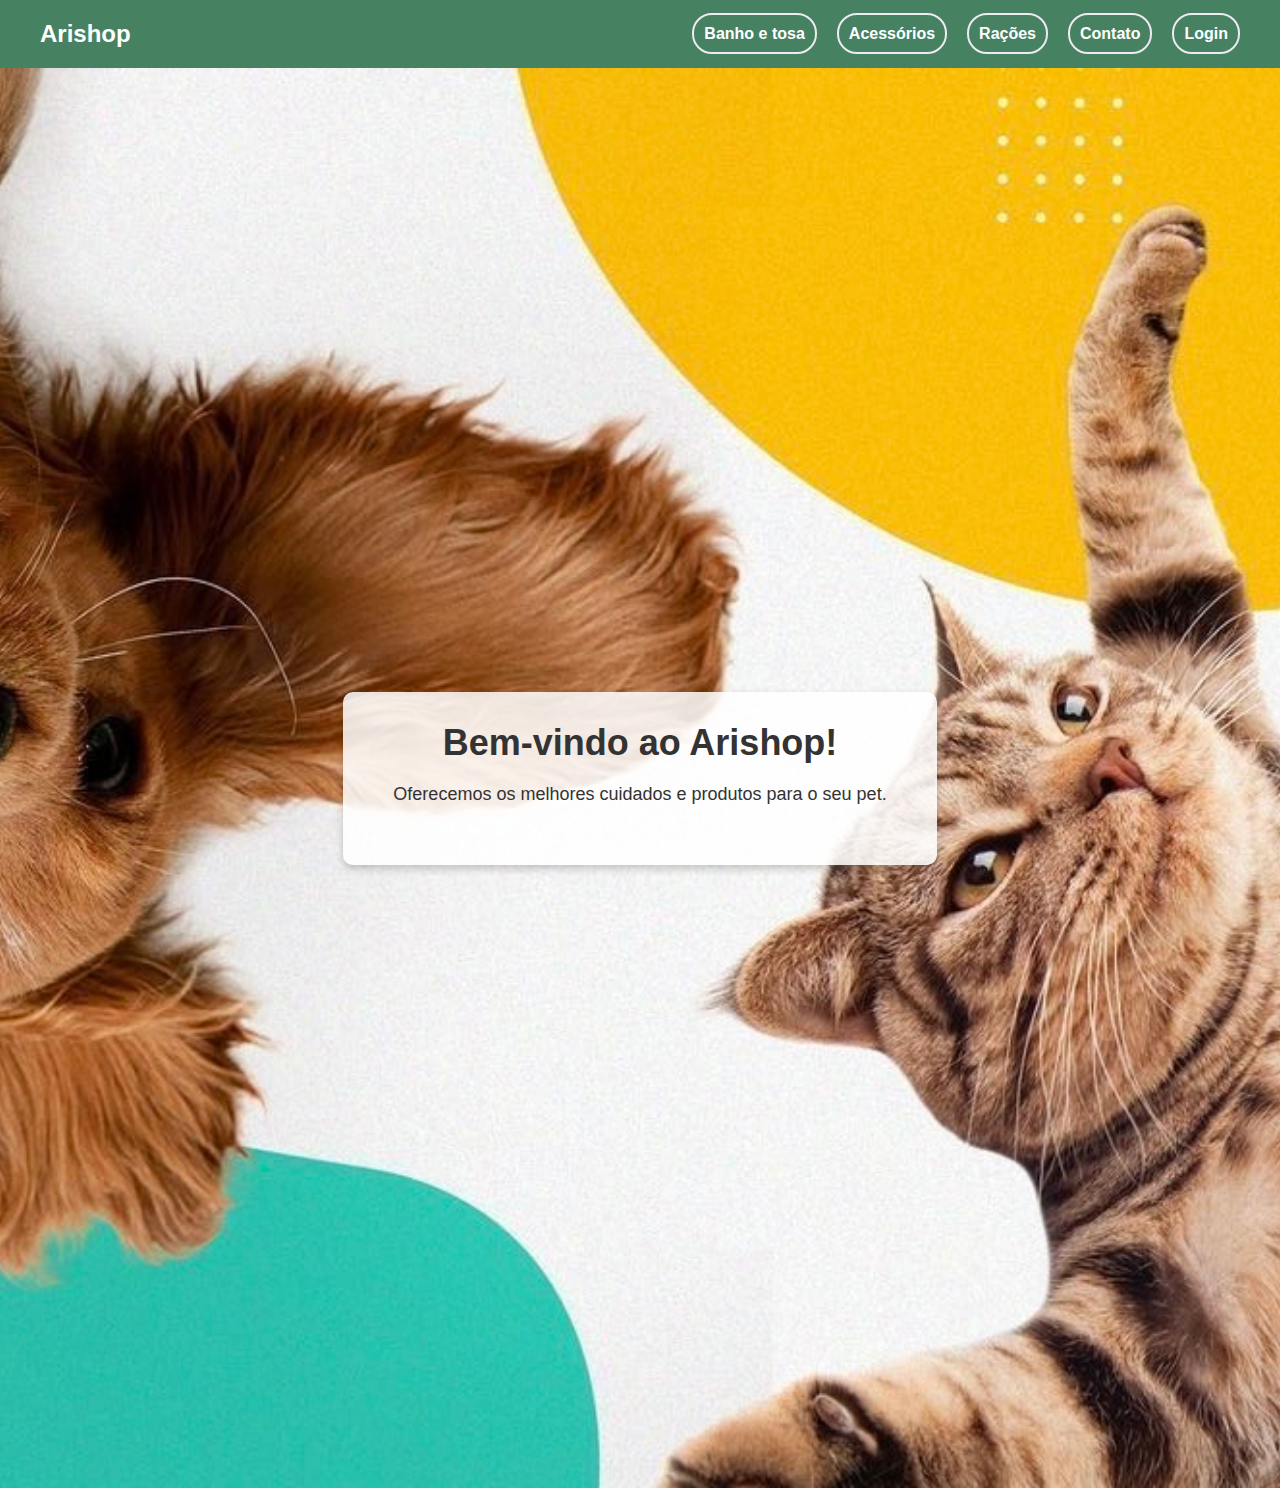
<file: index.html>
<!DOCTYPE html>
<html lang="pt-BR">
<head>
    <meta charset="UTF-8">
    <meta name="viewport" content="width=device-width, initial-scale=1.0">
    <title>Arishop - Página Inicial</title>
    <link rel="stylesheet" href="style03.css">
</head>
<body >

    <!-- Cabeçalho -->
    <header>
        <div class="logo">Arishop</div>
        <nav>
            <ul>
                <li><a href="index04.html" id="agenda-btn">Banho e tosa</a></li>
                <li><a href="index06.html" id="acessorio-btn">Acessórios</a></li>
                <li><a href="index07.html" id="racoes-btn">Rações</a></li>
                <li><a href="index05.html" id="faleconosco-btn">Contato</a></li>
                <li><a href="index01.html" id="Login-btn">Login</a></li>
            </ul>
        </nav>
    </header>

    <!-- Seção Principal -->
    <main class="main-content">
        <section class="welcome-section">
            <h1>Bem-vindo ao Arishop!</h1>
            <p>Oferecemos os melhores cuidados e produtos para o seu pet.</p>
        </section>
    </main>

   

</body>
</html>
</file>
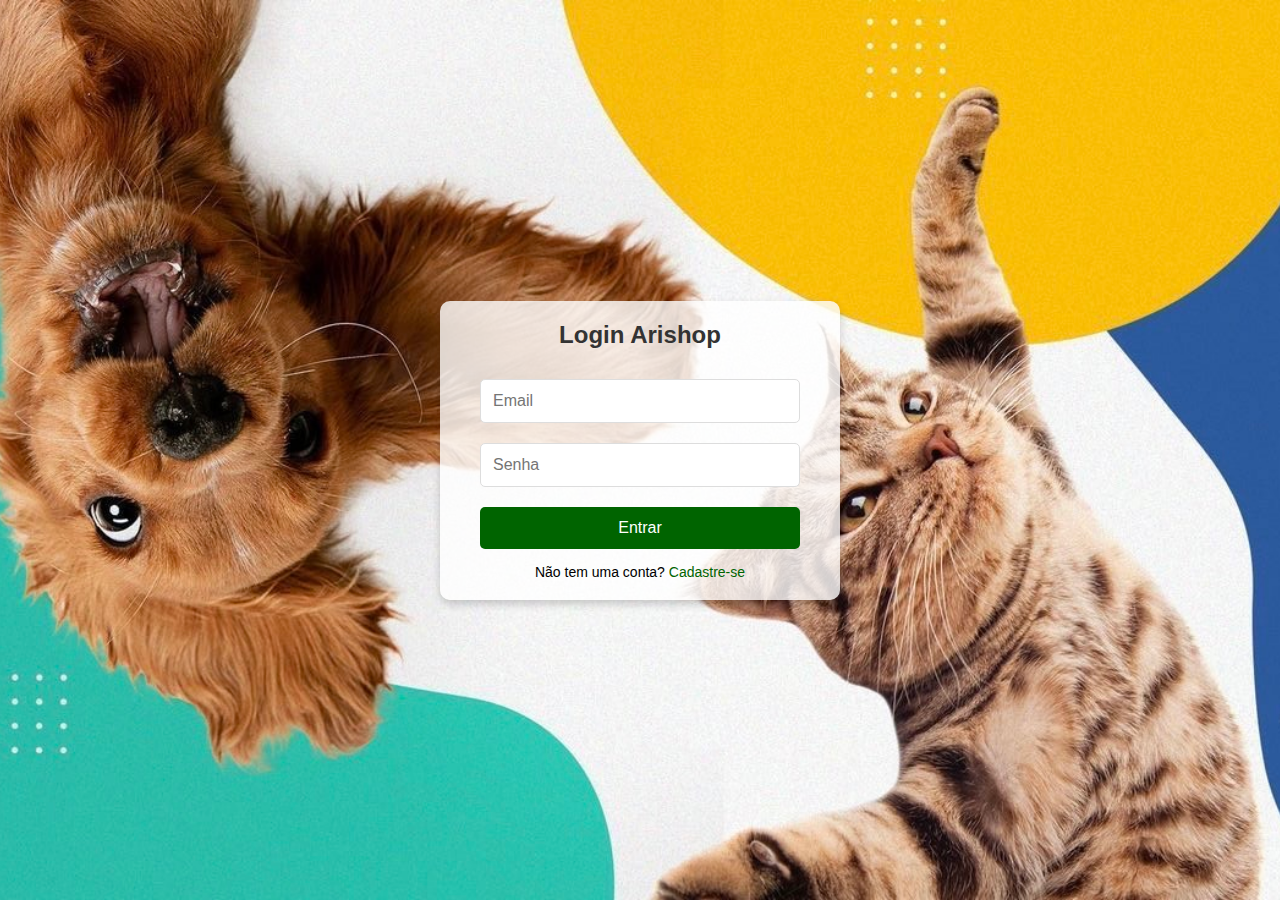
<file: index01.html>
<!DOCTYPE html>
<html lang="pt-BR">
<head>
    <meta charset="UTF-8">
    <meta name="viewport" content="width=device-width, initial-scale=1.0">
    <title>Login - Arishop</title>
    <link rel="stylesheet" href= "style01.css">
    
</head>
<body class="bg-image"> 
    <div class="login-container">
        <h1>Login Arishop</h1>
        <form action="index.html">
            <input type="email" placeholder="Email" required>
            <input type="password" placeholder="Senha" required>
            <button type="submit">Entrar</button>
        </form>
        <p class="register-link">Não tem uma conta? <a href="index02.html">Cadastre-se</a></p>
        
    </div>
    
</body>
</html>
</file>
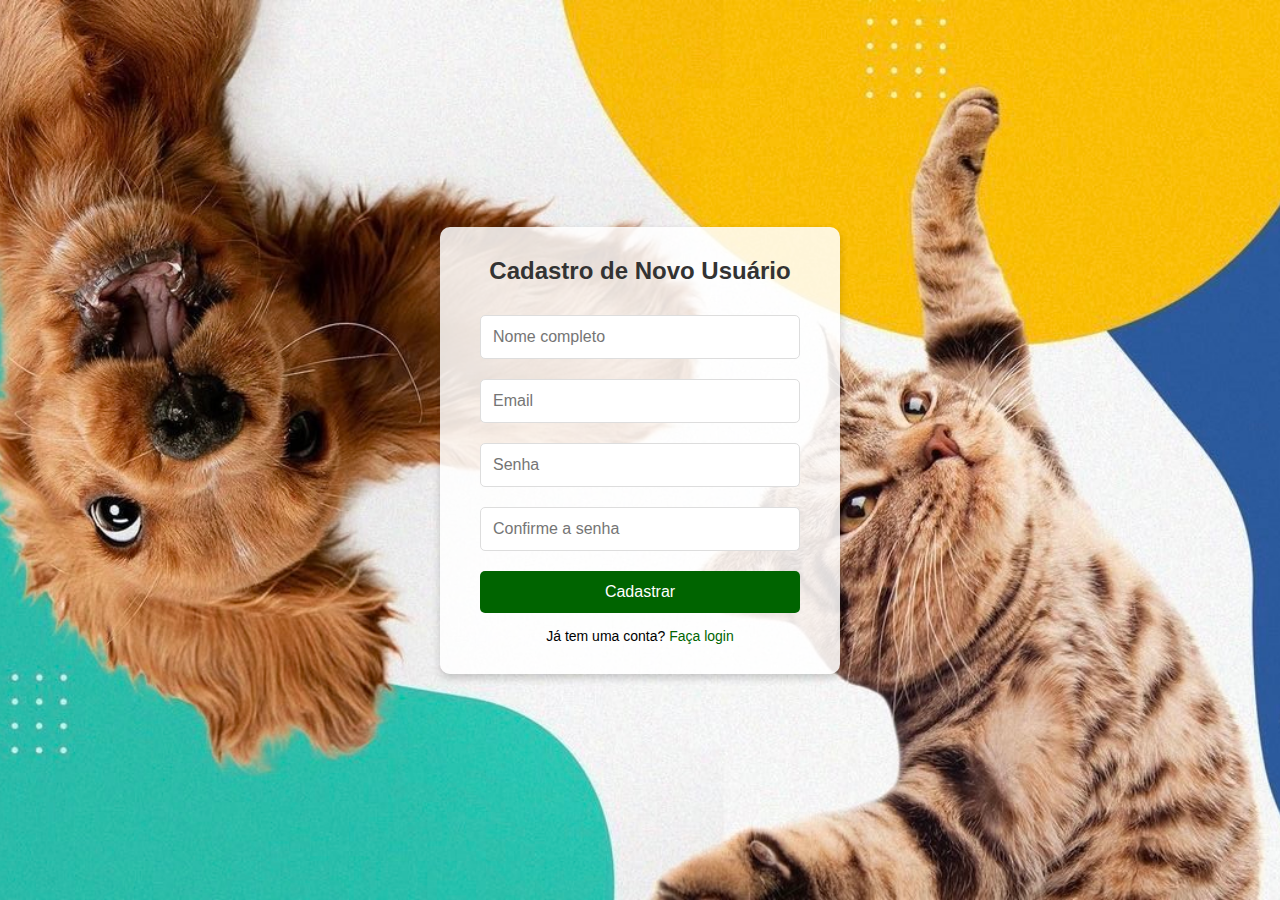
<file: index02.html>
<!DOCTYPE html>
<html lang="pt-BR">
<head>
    <meta charset="UTF-8">
    <meta name="viewport" content="width=device-width, initial-scale=1.0">
    <title>Cadastro Novo Usuário - Pet Arishop</title>
    <link rel="stylesheet" href="style02.css">
</head>
<body class="bg-image">
    <div class="register-container">
        <h1>Cadastro de Novo Usuário</h1>
        <form>
            <input type="text" placeholder="Nome completo" required>
            <input type="email" placeholder="Email" required>
            <input type="password" placeholder="Senha" required>
            <input type="password" placeholder="Confirme a senha" required>
            <button type="submit">Cadastrar <a href="index.html"></a></button>
        </form>
        <p class="login-link">Já tem uma conta? <a href="index01.html">Faça login</a></p>
    </div>
</body>
</html>
</file>
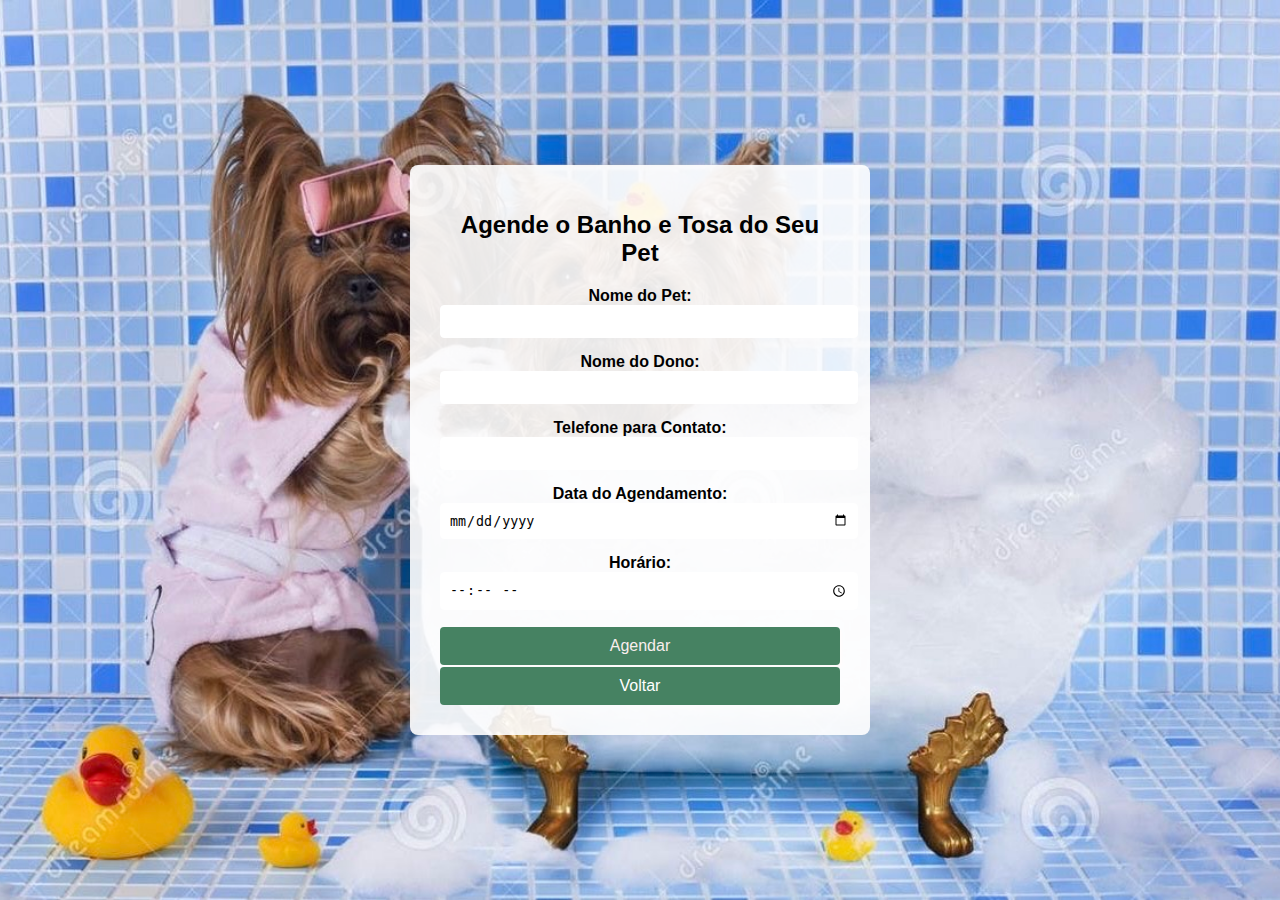
<file: index04.html>
<!DOCTYPE html>
<html lang="pt-br">
<head>
    <meta charset="utf-8">
    <meta name="viewport" content="width=device-width, initial-scale=1.0">
    <title>Agendamento de Banho e Tosa</title>
    <link rel="stylesheet" href="style04.css">
</head>
<body>
    

    <div class="container">
        <h1>Agende o Banho e Tosa do Seu Pet</h1>
        
        <form action="/agendar" method="POST" >
            <label for="nome">Nome do Pet:</label>
            <input type="text" id="nome" name="nome" required>
            
            <label for="dono">Nome do Dono:</label>
            <input type="text" id="dono" name="dono" required>

            <label for="telefone">Telefone para Contato:</label>
            <input type="tel" id="telefone" name="telefone" required>

            <label for="data">Data do Agendamento:</label>
            <input type="date" id="data" name="data" required>

            <label for="hora">Horário:</label>
            <input type="time" id="hora" name="hora" required>

        </form>
        <a href="index.html"> <button id="btnAgendar">Agendar</button> </a>
        <a href="index.html"><button id="btnVoltarInicio">Voltar</button></a>
    </div>
</body>
</html>
</file>
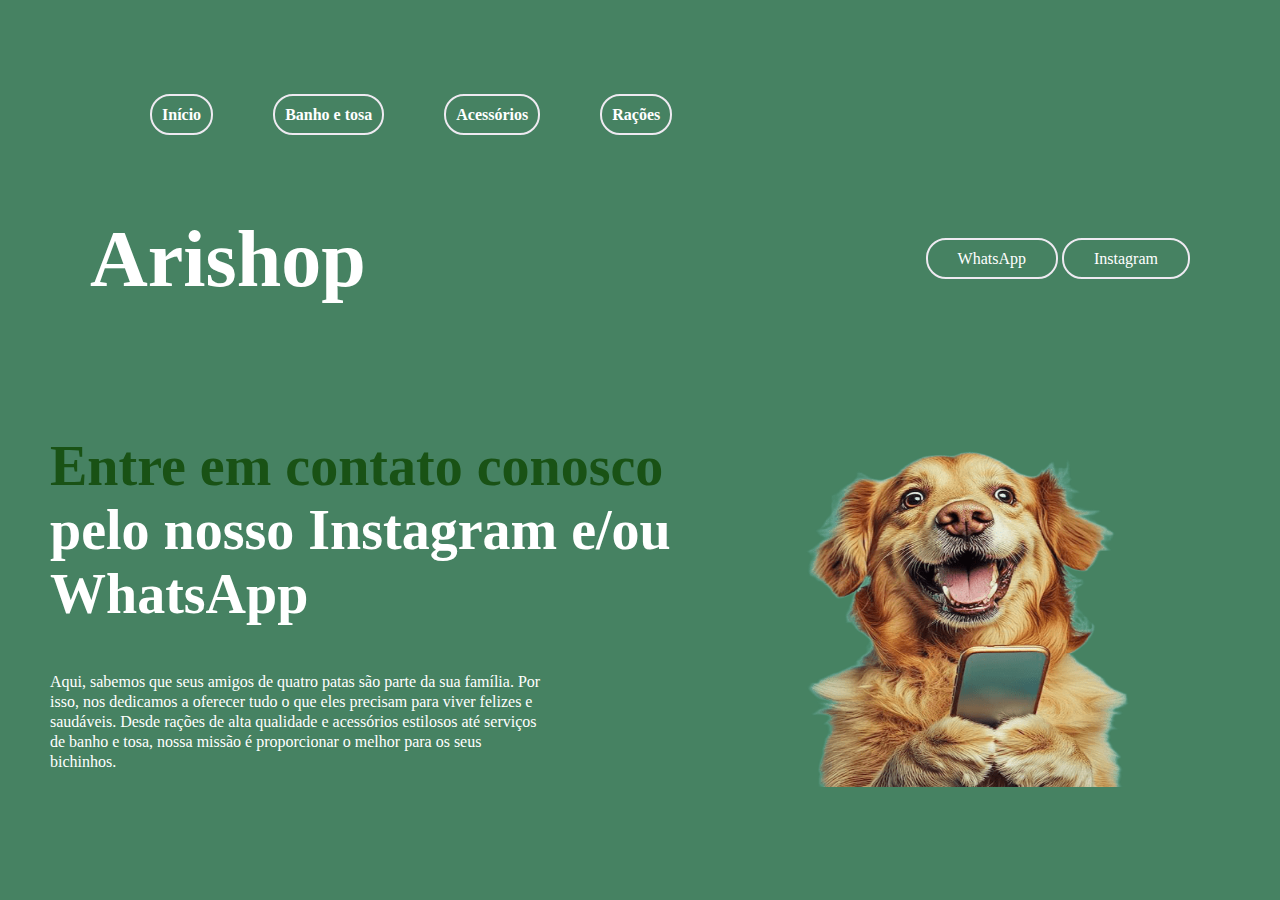
<file: index05.html>
<!DOCTYPE html>
<html lang="pt-br">
<head>
    <meta charset="utf-8">
    <meta name="viewport" content="width=device-width, initial-scale=1.0">
    <title>Contato</title>
    <link href="./style05.css" rel="stylesheet">
</head>
<body>
    <header>
        <nav>
            <ul>
                <li><a href="index.html" id="inicio-btn">Início</a></li>
                <li><a href="index04.html" id="agenda-btn">Banho e tosa</a></li>
                <li><a href="index06.html" id="acessorio-btn">Acessórios</a></li>
                <li><a href="index07.html" id="racoes-btn">Rações</a></li>
            </ul>
        </nav>
    </header>
    <header>
        <div id="title">
            <h1>Arishop</h1>
        </div>
        <ul>
            <a href="https://wa.me/5584999561697?text=Ol%C3%A1%2C%20tudo%20bem%3F%20Vim%20pelo%20AriShop..." id="faleconosco-btn" target="_blank"><li>WhatsApp</li></a>
            <a href="https://Instagram.com" id="faleconosco-btn" target="_blank"><li>Instagram</li></a>
          </ul>
    </header>
    <main>
        <aside>
            <h2><span>Entre em contato conosco</span>
              pelo nosso Instagram e/ou WhatsApp</h2>
            
            
            <p>
                Aqui, sabemos que seus amigos de quatro patas são parte da sua família. Por isso, nos dedicamos a oferecer tudo o que eles precisam para viver felizes e saudáveis. Desde rações de alta qualidade e acessórios estilosos até serviços de banho e tosa, nossa missão é proporcionar o melhor para os seus bichinhos.
            </p>

            

            
        </aside>

        <article>
            <img src="cachorro-celular (1).png" alt="cachorro-banho" width="500px" height="400px">
        </article>
    </main>
</body>
</html>
</file>
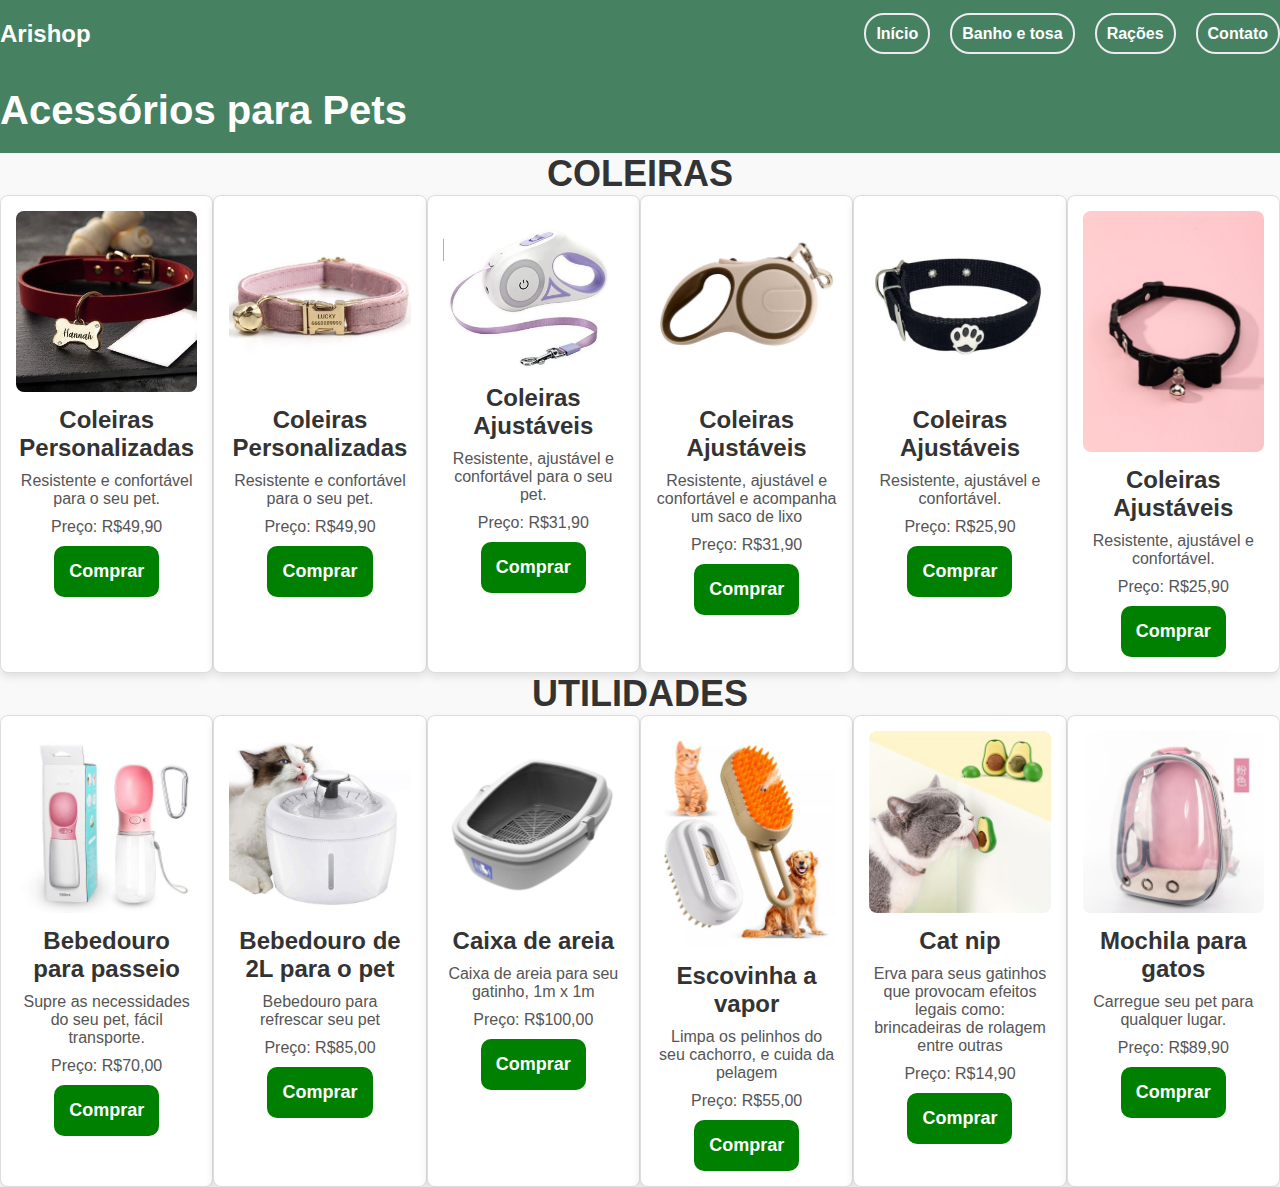
<file: index06.html>
<!DOCTYPE html>
<html lang="pt-br">

<head>
    <meta charset="UTF-8">
    <meta name="viewport" content="width=device-width, initial-scale=1.0">
    <title>PetShop - Acessórios para Pets</title>
    <link rel="stylesheet" href="style06.css">
</head>

<body>

    <header>
        <div class="logo">Arishop</div>
        <nav>
            <ul>
                <li><a href="index.html" id="inicio-btn">Início</a></li>
                <li><a href="index04.html" id="agenda-btn">Banho e tosa</a></li>
                <li><a href="index07.html" id="racoes-btn">Rações</a></li>
                <li><a href="index05.html" id="faleconosco-btn">Contato</a></li>
            </ul>
        </nav>
    </header>

    <header>
        <h1>Acessórios para Pets</h1>
    </header>

    <!-- coleiras -->
    <section id="produtos">
        <h1>COLEIRAS</h1>
        <div id="products-card">
            <div class="product-card">
                <img src="coleira_personalizada.jpeg" alt="Coleira para cachorro">
                <h2>Coleiras Personalizadas</h2>
                <p>Resistente e confortável para o seu pet.</p>
                <p>Preço: R$49,90</p>
                <button class="btnComprar">Comprar</button>
            </div>
    
            <div class="product-card">
                <img src="coleira02.jpeg" alt="Coleira para cachorro">
                <h2>Coleiras Personalizadas</h2>
                <p>Resistente e confortável para o seu pet.</p>
                <p>Preço: R$49,90</p>
                <button class="btnComprar">Comprar</button>
            </div>

            <div class="product-card">
                <img src="coleiras03.jpeg" alt="Coleira para cachorro">
                <h2>Coleiras Ajustáveis</h2>
                <p>Resistente, ajustável e confortável para o seu pet.</p>
                <p>Preço: R$31,90</p>
                <button class="btnComprar">Comprar</button>
            </div>

            <div class="product-card">
                <img src="coleiras04.jpeg" alt="Coleira para cachorro">
                <h2>Coleiras Ajustáveis</h2>
                <p>Resistente, ajustável e confortável e acompanha um saco de lixo</p>
                <p>Preço: R$31,90</p>
                <button class="btnComprar">Comprar</button>
            </div>

            <div class="product-card">
                <img src="coleira05.jpg" alt="Coleira para cachorro">
                <h2>Coleiras Ajustáveis</h2>
                <p>Resistente, ajustável e confortável.</p>
                <p>Preço: R$25,90</p>
                <button class="btnComprar">Comprar</button>
            </div>

            <div class="product-card">
                <img src="coleira06.jpg" alt="Coleira para cachorro">
                <h2>Coleiras Ajustáveis</h2>
                <p>Resistente, ajustável e confortável.</p>
                <p>Preço: R$25,90</p>
                <button class="btnComprar">Comprar</button>
            </div>
        </div>
    </section>

    <!-- Utilidades -->
    <section id="produtos">
        <h1>UTILIDADES</h1>
        <div id="products-card">
            <div class="product-card">
                <img src="bebedouro passeio.jpeg" alt="bebedouro para passeio">
                <h2>Bebedouro para passeio</h2>
                <p>Supre as necessidades do seu pet, fácil transporte.</p>
                <p>Preço: R$70,00</p>
                <button class="btnComprar">Comprar</button>
            </div>
    
            <div class="product-card">
                <img src="bebedouro.jpeg" alt="Bebedouro de 2L para seu pet">
                <h2>Bebedouro de 2L para o pet</h2>
                <p>Bebedouro para refrescar seu pet</p>
                <p>Preço: R$85,00</p>
                <button class="btnComprar">Comprar</button>
            </div>

            <div class="product-card">
                <img src="cesinha.jpg" alt="caixa de areia para seu gatinho">
                <h2>Caixa de areia</h2>
                <p>Caixa de areia para seu gatinho, 1m x 1m</p>
                <p>Preço: R$100,00</p>
                <button class="btnComprar">Comprar</button>
            </div>

            <div class="product-card">
                <img src="escova vapor.jpeg" alt="escova vapor">
                <h2>Escovinha a vapor</h2>
                <p>Limpa os pelinhos do seu cachorro, e cuida da pelagem</p>
                <p>Preço: R$55,00</p>
                <button class="btnComprar">Comprar</button>
            </div>

            <div class="product-card">
                <img src="maconha gato.jpeg" alt="cat nips">
                <h2>Cat nip</h2>
                <p>Erva para seus gatinhos que provocam efeitos legais como: brincadeiras de rolagem entre outras</p>
                <p>Preço: R$14,90</p>
                <button class="btnComprar">Comprar</button>
            </div>

            <div class="product-card">
                <img src="mochila gatos.jpeg" alt="mochila para seus gatinhos">
                <h2>Mochila para gatos</h2>
                <p>Carregue seu pet para qualquer lugar.</p>
                <p>Preço: R$89,90</p>
                <button class="btnComprar">Comprar</button>
            </div>
        </div>
    </section>

</body>

</html>
</file>
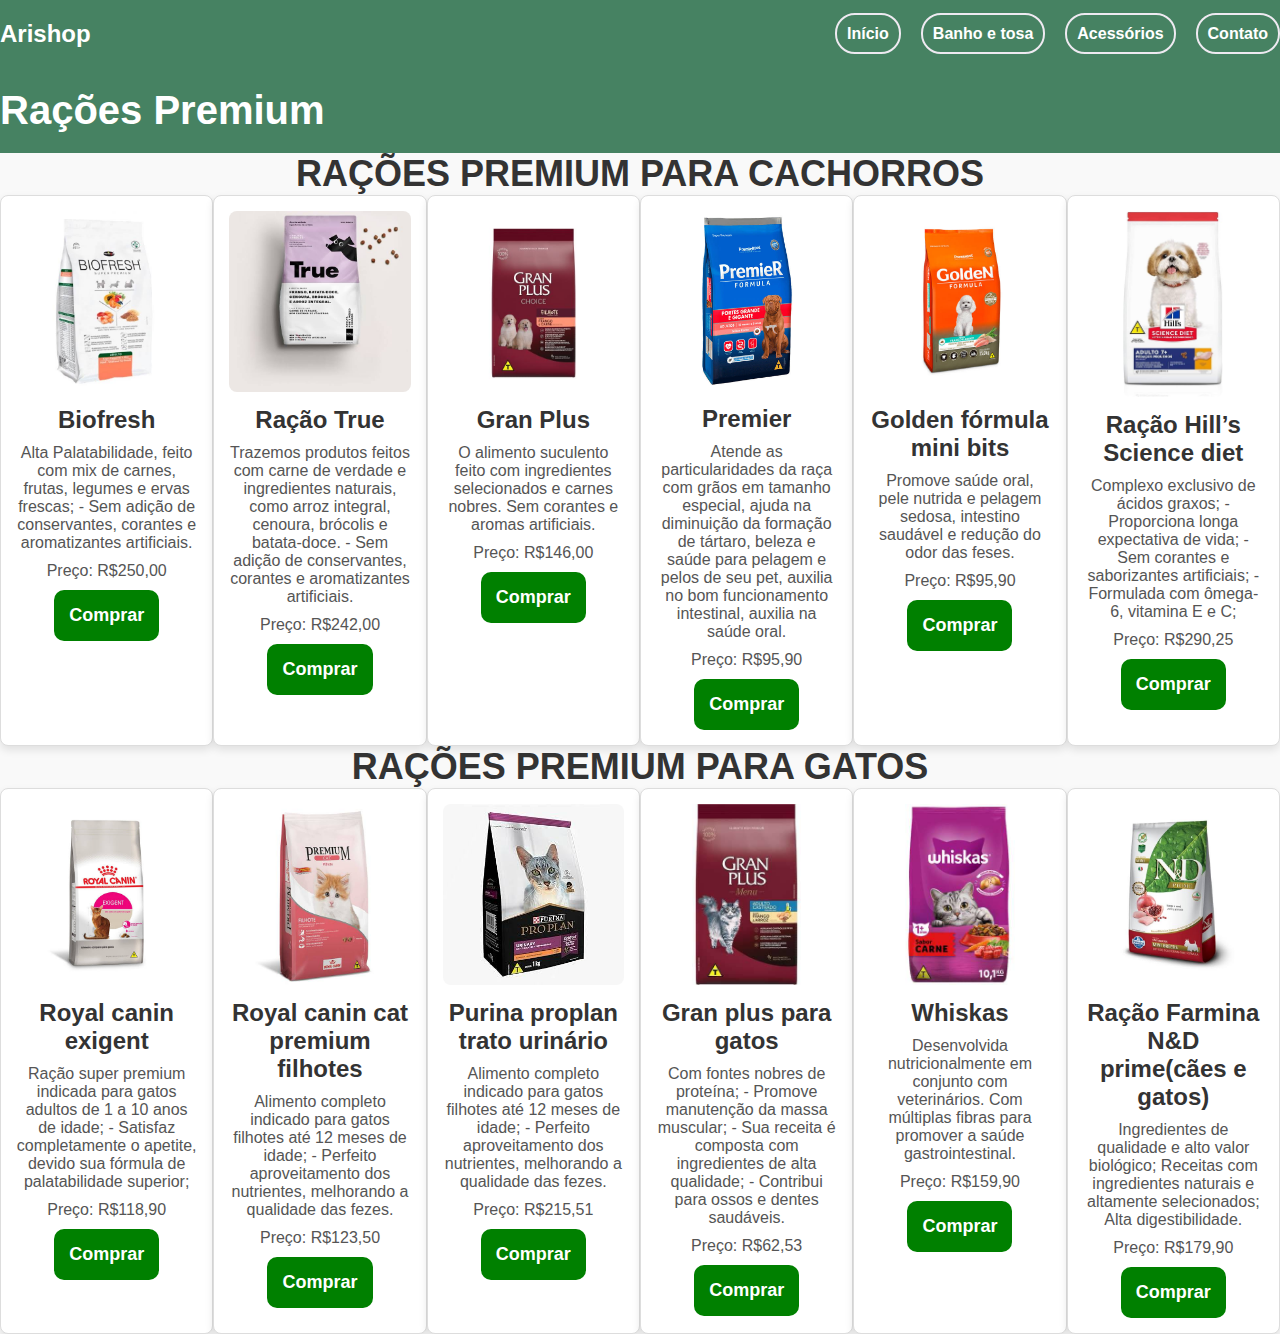
<file: index07.html>
<!DOCTYPE html>
<html lang="pt-br">
<head>
    <meta charset="UTF-8">
    <meta name="viewport" content="width=device-width, initial-scale=1.0">
    <title>Rações</title>
    <link rel="stylesheet" href="style07.css">
</head>
<body>
    <header>
        <div class="logo">Arishop</div>
        <nav>
            <ul>
                <li><a href="index.html" id="inicio-btn">Início</a></li>
                <li><a href="index04.html" id="agenda-btn">Banho e tosa</a></li>
                <li><a href="index06.html" id="acessorio-btn">Acessórios</a></li>
                <li><a href="index05.html" target="_blank" id="faleconosco-btn">Contato</a></li>
            </ul>
        </nav>
    </header>

    <header>
        <h1>Rações Premium</h1>
    </header>

     <!-- rações para cachorro -->
    <section id="produtos">
        <h1>RAÇÕES PREMIUM PARA CACHORROS</h1>
        <div id="products-card">
            <div class="product-card">
                <img src="raçao01.jpg" alt="Rações premium para dogs">
                <h2>Biofresh</h2>
                <p>Alta Palatabilidade, feito com mix de carnes, frutas, legumes e ervas frescas; - Sem adição de conservantes, corantes e aromatizantes artificiais.</p>
                <p>Preço: R$250,00</p>
                <button class="btnComprar">Comprar</button>
            </div>

            <div class="product-card">
                <img src="raçao02.jpg" alt="Rações premium para dogs">
                <h2>Ração True</h2>
                <p>Trazemos produtos feitos com carne de verdade e ingredientes naturais, como arroz integral, cenoura, brócolis e batata-doce. - Sem adição de conservantes, corantes e aromatizantes artificiais.</p>
                <p>Preço: R$242,00</p>
                <button class="btnComprar">Comprar</button>
            </div>

            <div class="product-card">
                <img src="raçao03.jpg" alt="Rações premium para dogs">
                <h2>Gran Plus</h2>
                <p>O alimento suculento feito com ingredientes selecionados e carnes nobres. Sem corantes e aromas artificiais.</p>
                <p>Preço: R$146,00</p>
                <button class="btnComprar">Comprar</button>
            </div>

            <div class="product-card">
                <img src="raçao04.jpg" alt="Rações premium para dogs" width="120px">
                <h2> Premier</h2>
                <p>Atende as particularidades da raça com grãos em tamanho especial, ajuda na diminuição da formação de tártaro, beleza e saúde para pelagem e pelos de seu pet, auxilia no bom funcionamento intestinal, auxilia na saúde oral.<p>
                <p>Preço: R$95,90</p>
                <button class="btnComprar">Comprar</button>
            </div>

            <div class="product-card">
                <img src="raçao05.jpg" alt="Rações premium para dogs">
                <h2>Golden fórmula mini bits
                </h2>
                <p>Promove saúde oral, pele nutrida e pelagem sedosa, intestino saudável e redução do odor das feses.<p>
                <p>Preço: R$95,90</p>
                <button class="btnComprar">Comprar</button>
            </div>

            <div class="product-card">
                <img src="raçao06.jpg" alt="Rações premium para dogs" width="100px">
                <h2>Ração Hill’s Science diet
                </h2>
                <p>Complexo exclusivo de ácidos graxos; - Proporciona longa expectativa de vida; - Sem corantes e saborizantes artificiais; - Formulada com ômega-6, vitamina E e C; <p>
                <p>Preço: R$290,25</p>
                <button class="btnComprar">Comprar</button>
            </div>
        </section>

            <!-- raçoes para gatos -->

    <section id="produtos">
        <h1>RAÇÕES PREMIUM PARA GATOS</h1>
        <div id="products-card">
            <div class="product-card">
                <img src="gato01.png" alt="Rações premium para cats">
                <h2>Royal canin exigent</h2>
                <p>Ração super premium indicada para gatos adultos de 1 a 10 anos de idade; - Satisfaz completamente o apetite, devido sua fórmula de palatabilidade superior;</p>
                <p>Preço: R$118,90</p>
                <button class="btnComprar">Comprar</button>
            </div>

            <div class="product-card">
                <img src="gato02.png" alt="Rações premium para cats">
                <h2>Royal canin cat premium filhotes</h2>
                <p>Alimento completo indicado para gatos filhotes até 12 meses de idade; - Perfeito aproveitamento dos nutrientes, melhorando a qualidade das fezes.</p>
                <p>Preço: R$123,50</p>
                <button class="btnComprar">Comprar</button>
            </div>

            <div class="product-card">
                <img src="gato03.png" alt="Rações premium para cats">
                <h2>Purina proplan trato urinário</h2>
                <p>Alimento completo indicado para gatos filhotes até 12 meses de idade; - Perfeito aproveitamento dos nutrientes, melhorando a qualidade das fezes.</p>
                <p>Preço: R$215,51</p>
                <button class="btnComprar">Comprar</button>
            </div>

            <div class="product-card">
                <img src="gato04.png" alt="Rações premium para cats">
                <h2>Gran plus para gatos</h2>
                <p>Com fontes nobres de proteína; - Promove manutenção da massa muscular; - Sua receita é composta com ingredientes de alta qualidade; - Contribui para ossos e dentes saudáveis.</p>
                <p>Preço: R$62,53</p>
                <button class="btnComprar">Comprar</button>
            </div>

            <div class="product-card">
                <img src="gato05.jpg" alt="Rações premium para cats">
                <h2>Whiskas</h2>
                <p>Desenvolvida nutricionalmente em conjunto com veterinários. Com múltiplas fibras para promover a saúde gastrointestinal. </p>
                <p>Preço: R$159,90</p>
                <button class="btnComprar">Comprar</button>
            </div>

            <div class="product-card">
                <img src="gato06.jpg" alt="Rações premium para cats">
                <h2>Ração Farmina N&D prime(cães e gatos)</h2>
                <p>Ingredientes de qualidade e alto valor biológico; Receitas com ingredientes naturais e altamente selecionados; Alta digestibilidade.</p>
                <p>Preço: R$179,90</p>
                <button class="btnComprar">Comprar</button>
            </div>




                   
    
    
</body>
</html>
</file>
<file: style03.css>
/* Estilos Globais */
* {
    box-sizing: border-box;
    margin: 0;
    padding: 0;
    font-family: Arial, sans-serif;
}

body {
    color: #333;
}

.bg-image {
    background-image: url(foto-do-login.jpeg); /* imagem */
    background-size: cover; /* Expande a imagem para cobrir toda a tela */
    background-position: center;
    background-repeat: no-repeat;
    display: flex;
    justify-content: center;
    align-items: center;
    height: 100vh;
}

/* Cabeçalho */
header {
    display: flex;
    justify-content: space-between;
    align-items: center;
    padding: 20px 40px;
    background-color: #468262;
    color: white;
}

header .logo {
    font-size: 24px;
    font-weight: bold;
}

header nav ul {
    list-style: none;
    display: flex;
    gap: 20px;
}

header nav ul li a {
    color: white;
    text-decoration: none;
    font-weight: bold;
}


/* Seção Principal */
.main-content {
    display: flex;
    align-items: center;
    justify-content: center;
    height: calc(180vh - 200px); /* cabeçalho e rodapé */
    background-image: url(foto-do-login.jpeg); /*  imagem */
    background-size: cover;
    background-position: center;
    text-align: center;
    color: #333;
    
}

.welcome-section {
    background-color: rgba(255, 255, 255, 0.85); /* Fundo semi-transparente */
    padding: 30px 50px;
    border-radius: 10px;
    box-shadow: 0 4px 8px rgba(0, 0, 0, 0.2);
}

.welcome-section h1 {
    font-size: 36px;
    margin-bottom: 20px;
}

.welcome-section p {
    font-size: 18px;
    margin-bottom: 30px;
}

.cta-button {
    display: inline-block;
    padding: 12px 24px;
    background-color: #468262;
    color: white;
    border-radius: 5px;
    text-decoration: none;
    font-weight: bold;
}

.cta-button:hover {
    background-color: #468262;
}

/* Rodapé */
footer {
    text-align: center;
    padding: 20px;
    background-color: #468262;
    color: white;
}


footer a {
    color: aliceblue;
    text-decoration: none;
}

footer a:hover {
    text-decoration: underline; 
}

#faleconosco-btn{
    border: 2px solid rgb(238, 234, 241);
    padding: 10px;
    border-radius: 20px;
}
#faleconosco-btn:hover{
    background-color: rgb(239, 237, 240);
    color: rgb(0, 0, 0);
}

a:hover{    /* contato */
    
    transition: 0.3s all;
    
}


a{
    color: rgb(244, 244, 244);
}


#racoes-btn{
    border: 2px solid rgb(238, 234, 241);
    padding: 10px;
    border-radius: 20px;
}

#racoes-btn:hover{
    background-color: rgb(239, 237, 240);
    color: rgb(0, 0, 0);
}



#acessorio-btn{
    border: 2px solid rgb(238, 234, 241);
    padding: 10px;
    border-radius: 20px;
}

#acessorio-btn:hover{
    background-color: rgb(239, 237, 240);
    color: rgb(0, 0, 0);
}



#agenda-btn{
    border: 2px solid rgb(238, 234, 241);
    padding: 10px;
    border-radius: 20px;
}
#agenda-btn:hover{
    background-color: rgb(239, 237, 240);
    color: rgb(0, 0, 0);  
}

#Login-btn{
    border: 2px solid rgb(238, 234, 241);
    padding: 10px;
    border-radius: 20px;
}

#Login-btn:hover{
    background-color: rgb(239, 237, 240);
    color: rgb(0, 0, 0);
}
</file>
<file: style01.css>
/* Estilos Globais */
* {
    box-sizing: border-box;
    margin: 0;
    padding: 0;
    font-family: Arial, sans-serif;
}

/* Background da Página */
body, html {
    height: 100%;
}

.bg-image {
    background-image: url(foto-do-login.jpeg); /* imagem */
    background-size: cover; /* Expande a imagem para cobrir toda a tela */
    background-position: center;
    background-repeat: no-repeat;
    display: flex;
    justify-content: center;
    align-items: center;
    height: 100vh;
}

/* Container do Formulário */
.login-container {
    background-color: rgba(255, 255, 255, 0.8); /* Fundo semi-transparente */
    padding: 20px 40px;
    border-radius: 10px;
    width: 100%;
    max-width: 400px;
    box-shadow: 0 4px 8px rgba(0, 0, 0, 0.2);
    text-align: center;
}

/* Estilos do Formulário */
.login-container h1 {
    font-size: 24px;
    margin-bottom: 20px;
    color: #333;
}

.login-container input {
    width: 100%;
    padding: 12px;
    margin: 10px 0;
    border: 1px solid #ddd;
    border-radius: 5px;
    font-size: 16px;
}

.login-container button {
    width: 100%;
    padding: 12px;
    margin-top: 10px;
    background-color: darkgreen; /* Cor para o botão de login */
    border: none;
    border-radius: 5px;
    color: white;
    font-size: 16px;
    cursor: pointer;
}

.login-container button:hover {
    background-color: darkgreen; /* Cor ao passar o mouse */
}

/* Link de Registro */
.register-link {
    margin-top: 15px;
    font-size: 14px;
}

.register-link a {
    color: darkgreen;
    text-decoration: none;
}

.register-link a:hover {
    text-decoration: underline;
}
</file>
<file: style02.css>
/* Estilos Globais */
* {
    box-sizing: border-box;
    margin: 0;
    padding: 0;
    font-family: Arial, sans-serif;
}

/* Background da Página */
body, html {
    height: 100%;
}

.bg-image {
    background-image: url(foto-do-login.jpeg); /* Substitua pelo caminho da sua imagem */
    background-size: cover; /* Expande a imagem para cobrir toda a tela */
    background-position: center;
    background-repeat: no-repeat;
    display: flex;
    justify-content: center;
    align-items: center;
    height: 100vh;
}

/* Container do Formulário de Cadastro */
.register-container {
    background-color: rgba(255, 255, 255, 0.85); /* Fundo semi-transparente */
    padding: 30px 40px;
    border-radius: 10px;
    width: 100%;
    max-width: 400px;
    box-shadow: 0 4px 8px rgba(0, 0, 0, 0.2);
    text-align: center;
}

/* Estilos do Formulário */
.register-container h1 {
    font-size: 24px;
    margin-bottom: 20px;
    color: #333;
}

.register-container input {
    width: 100%;
    padding: 12px;
    margin: 10px 0;
    border: 1px solid #ddd;
    border-radius: 5px;
    font-size: 16px;
}

.register-container button {
    width: 100%;
    padding: 12px;
    margin-top: 10px;
    background-color: darkgreen; /* Cor para o botão de cadastro */
    border: none;
    border-radius: 5px;
    color: white;
    font-size: 16px;
    cursor: pointer;
}

.register-container button:hover {
    background-color: darkgreen; /* Cor ao passar o mouse */
}

/* Link para Login */
.login-link {
    margin-top: 15px;
    font-size: 14px;
}

.login-link a {
    color: darkgreen;
    text-decoration: none;
}

.login-link a:hover {
    text-decoration: underline;
}
</file>
<file: style04.css>
/* style.css */
body, html {
    margin: 0;
    padding: 0;
    height: 100%;
    display: flex;
    align-items: center;
    justify-content: center;
    font-family: Arial, sans-serif;
}

body { 
    background: url(fofinhas\ e\ fofinhos.jpg) no-repeat center center fixed;
    background-size: cover;
}

.container {
    background: rgba(255, 255, 255, 0.9);
    padding: 30px;
    border-radius: 8px;
    max-width: 400px;
    width: 100%;
    text-align: center;
}

h1 {
    font-size: 24px;
    margin-bottom: 20px;
}

form label {
    
    font-weight: bold;
    margin: 10px 0 5px;
}

form input {
    width: 100%;
    padding: 8px;
    margin-bottom: 15px;
    border-radius: 4px;
    border: 1px solid #ffffff;
}

button {
    background-color: #468262;
    color: #ffffff;
    padding: 10px;
    border: none;
    border-radius: 4px;
    font-size: 16px;
    cursor: pointer;
    width: 100%;
}

button:hover {
    background-color: #468262;
}

div.container{
    float: right;
}
#btnVoltarInicio{
    background-color: #468262;
    margin-top: 2px;
}
#btnVoltarInicio:hover{
    background-color: #29c194;
    box-shadow: 2px 2px 2px rgb(255, 255, 255);
    color: #ffffff;
    cursor: pointer;
    transition: 0.2s;
}
#btnAgendar{
    background-color: #468262;
    margin-top: 2px;
}
#btnAgendar{
    background-color: #468262;
    box-shadow: 2px 2px 2px rgb(255, 252, 252);
    color: rgb(249, 238, 238);
    cursor: pointer;
    transition: 0.2s;

}
</file>
<file: style05.css>
body{
    background-color: #468262;
    color: rgb(255, 255, 255);
    max-width: 1200px;
    margin: 0 auto;
    padding: 50px;
}

header {
    display: flex;
    justify-content: space-between;
    align-items: center;
    padding: 20px 40px;
    background-color: #468262;
    color: white;
}

header .logo {
    font-size: 24px;
    font-weight: bold;
}

header nav ul {
    list-style: none;
    display: flex;
    gap: 20px;
}

header nav ul li a {
    color: white;
    text-decoration: none;
    font-weight: bold;
}

header{
    display: flex;
    flex-direction: row;
    justify-content:space-between; 
    align-items: center;
    /* justify-content: right; */
}
#title{
    flex-direction: column;
    line-height: 10px;
}
li{
    display: inline-block;
    margin: 20px;
}

a{
    color: white;
}

a:hover{
    transition: 0.3s all;
}

#faleconosco-btn{
    border: 2px solid rgb(238, 234, 241);
    padding: 10px;
    border-radius: 20px;
}

#faleconosco-btn:hover{
    background-color: rgb(239, 237, 240);
    color: rgb(0, 0, 0);
}

#agenda-btn{
    border: 2px solid rgb(238, 234, 241);
    padding: 10px;
    border-radius: 20px;
}
#agenda-btn:hover{
    background-color: rgb(239, 237, 240);
    color: rgb(0, 0, 0);  
}

#inicio-btn{
    border: 2px solid rgb(238, 234, 241);
    padding: 10px;
    border-radius: 20px;
}
#inicio-btn:hover{
    background-color: rgb(239, 237, 240);
    color: rgb(0, 0, 0);
}
#racoes-btn{
    border: 2px solid rgb(238, 234, 241);
    padding: 10px;
    border-radius: 20px;
}

#racoes-btn:hover{
    background-color: rgb(239, 237, 240);
    color: rgb(0, 0, 0);
}



#acessorio-btn{
    border: 2px solid rgb(238, 234, 241);
    padding: 10px;
    border-radius: 20px;
}

#acessorio-btn:hover{
    background-color: rgb(239, 237, 240);
    color: rgb(0, 0, 0);
}

h1{
    font-weight: 200px;
    font-size: 80px;
}

main{
    display: flex;
    flex-direction: row;
    margin-top: 50px;
}

h2{
    font-size: 56px;
    font-family: poppinsmedium;
}

span{
   color: rgb(25, 82, 21);
}

p{
    line-height: 20px;
    max-width: 500px;
}
</file>
<file: style06.css>
* {
    margin: 0;
    padding: 0;
    box-sizing: border-box;
    font-family: Arial, sans-serif;
}

/* cabeçalho */


header {
    display: flex;
    justify-content: space-between;
    align-items: center;
    padding: 20px 40px;
    background-color: #468262;
    color: white;
    
}

header .logo {
    font-size: 24px;
    font-weight: bold;
}

header nav ul {
    list-style: none;
    display: flex;
    gap: 20px;
}

header nav ul li a {
    color: white;
    text-decoration: none;
    font-weight: bold;
}


h1 {
    font-family: Arial, sans-serif; 
    font-size: 36px;  
    text-align: center; 
}
body {
    background-color: #f9f9f9;
    color: #333;
}

header {
    background-color: #468262;
    color: #fff;
    text-align: center;
    padding: 20px 0;
}

header h1 {
    font-size: 2.5em;
}

header p {
    font-size: 1.2em;
}

.btnComprar{
    background-color: green;
    padding: 15px;
    border-radius: 10px;
    font-size: 18px;
    color: white;
    font-weight: bold;
    border: none;
}
.btnComprar:hover{
    background-color: #29c194;
    box-shadow: 2px 2px 2px gray;
    color: gray;
    cursor: pointer;
    transition: 0.2s;
}

.products {
    display: flex;
    justify-content: center;
    flex-wrap: wrap;
    gap: 20px;
    padding: 20px;
}

section#produtos{
    margin: auto;
}
#products-card{
    display: flex;
    margin: auto;
}

div .product-card {
    background-color: #fff;
    border: 1px solid #ddd;
    border-radius: 8px;
    box-shadow: 0 4px 8px rgba(0, 0, 0, 0.1);
    padding: 15px;
    width: 250px;
    text-align: center;
}

.product-card img {
    max-width: 100%;
    height: auto;
    border-radius: 8px;
}

.product-card h2 {
    font-size: 1.5em;
    color: #333;
    margin: 10px 0;
}

.product-card p {
    font-size: 1em;
    color: #555;
    margin-bottom: 10px;
}

footer {
    background-color: #333;
    color: #fff;
    text-align: center;
    padding: 15px;
    margin-top: 20px;
}



/* cabeçalho */
#faleconosco-btn{
    border: 2px solid rgb(238, 234, 241);
    padding: 10px;
    border-radius: 20px;
}

#faleconosco-btn:hover{
    background-color: rgb(239, 237, 240);
    color: rgb(0, 0, 0);
}


a{
    color: rgb(244, 244, 244);
}

a:hover{     /* sobre nós */   
    transition: 0.3s all;
}

#sobrenos-btn{
    border: 2px solid rgb(238, 234, 241);
    padding: 10px;
    border-radius: 20px;
}

#sobrenos-btn:hover{
    background-color: rgb(239, 237, 240);
    color: rgb(0, 0, 0);
}


a:hover{     /* produtos */   
    transition: 0.3s all;
}

#racoes-btn{
    border: 2px solid rgb(238, 234, 241);
    padding: 10px;
    border-radius: 20px;
}

#racoes-btn:hover{
    background-color: rgb(239, 237, 240);
    color: rgb(0, 0, 0);
}


a:hover{     /* servicos */   
    transition: 0.3s all;
}

#inicio-btn{
    border: 2px solid rgb(238, 234, 241);
    padding: 10px;
    border-radius: 20px;
}
#inicio-btn:hover{
    background-color: rgb(239, 237, 240);
    color: rgb(0, 0, 0);
}

#Login-btn{
    border: 2px solid rgb(238, 234, 241);
    padding: 10px;
    border-radius: 20px;
}

#Login-btn:hover{
    background-color: rgb(239, 237, 240);
    color: rgb(0, 0, 0);
}
#agenda-btn{
    border: 2px solid rgb(238, 234, 241);
    padding: 10px;
    border-radius: 20px;
}
#agenda-btn:hover{
    background-color: rgb(239, 237, 240);
    color: rgb(0, 0, 0);  
}
</file>
<file: style07.css>
* {
    margin: 0;
    padding: 0;
    box-sizing: border-box;
    font-family: Arial, sans-serif;
}

/* cabeçalho */


header {
    display: flex;
    justify-content: space-between;
    align-items: center;
    padding: 20px 40px;
    background-color: #468262;
    color: white;
}

header .logo {
    font-size: 24px;
    font-weight: bold;
}

header nav ul {
    list-style: none;
    display: flex;
    gap: 20px;
}

header nav ul li a {
    color: white;
    text-decoration: none;
    font-weight: bold;
}


h1 {
    font-family: Arial, sans-serif; 
    font-size: 36px;  
    text-align: center; 
}
body {
    background-color: #f9f9f9;
    color: #333;
}

header {
    background-color: #468262;
    color: #fff;
    text-align: center;
    padding: 20px 0;
}

header h1 {
    font-size: 2.5em;
}

header p {
    font-size: 1.2em;
}

.btnComprar{
    background-color: green;
    padding: 15px;
    border-radius: 10px;
    font-size: 18px;
    color: white;
    font-weight: bold;
    border: none;
}
.btnComprar:hover{
    background-color: #29c194;
    box-shadow: 2px 2px 2px gray;
    color: gray;
    cursor: pointer;
    transition: 0.2s;
}

.products {
    display: flex;
    justify-content: center;
    flex-wrap: wrap;
    gap: 20px;
    padding: 20px;
}

section#produtos{
    margin: auto;
}
#products-card{
    display: flex;
    margin: auto;
}

div .product-card {
    background-color: #fff;
    border: 1px solid #ddd;
    border-radius: 8px;
    box-shadow: 0 4px 8px rgba(0, 0, 0, 0.1);
    padding: 15px;
    width: 250px;
    text-align: center;
}

.product-card img {
    max-width: 100%;
    height: auto;
    border-radius: 8px;
}

.product-card h2 {
    font-size: 1.5em;
    color: #333;
    margin: 10px 0;
}

.product-card p {
    font-size: 1em;
    color: #555;
    margin-bottom: 10px;
}

footer {
    background-color: #333;
    color: #fff;
    text-align: center;
    padding: 15px;
    margin-top: 20px;
}



/* cabeçalho */
#faleconosco-btn{
    border: 2px solid rgb(238, 234, 241);
    padding: 10px;
    border-radius: 20px;
}

#faleconosco-btn:hover{
    background-color: rgb(239, 237, 240);
    color: rgb(0, 0, 0);
}


a{
    color: rgb(244, 244, 244);
}

a:hover{     /* sobre nós */   
    transition: 0.3s all;
}

#sobrenos-btn{
    border: 2px solid rgb(238, 234, 241);
    padding: 10px;
    border-radius: 20px;
}

#sobrenos-btn:hover{
    background-color: rgb(239, 237, 240);
    color: rgb(0, 0, 0);
}


a:hover{     /* produtos */   
    transition: 0.3s all;
}

a:hover{     /* servicos */   
    transition: 0.3s all;
}

#acessorio-btn{
    border: 2px solid rgb(238, 234, 241);
    padding: 10px;
    border-radius: 20px;
}

#acessorio-btn:hover{
    background-color: rgb(239, 237, 240);
    color: rgb(0, 0, 0);
}
#inicio-btn{
    border: 2px solid rgb(238, 234, 241);
    padding: 10px;
    border-radius: 20px;
}
#inicio-btn:hover{
    background-color: rgb(239, 237, 240);
    color: rgb(0, 0, 0);
}
#agenda-btn{
    border: 2px solid rgb(238, 234, 241);
    padding: 10px;
    border-radius: 20px;
}
#agenda-btn:hover{
    background-color: rgb(239, 237, 240);
    color: rgb(0, 0, 0);  
}
</file>
